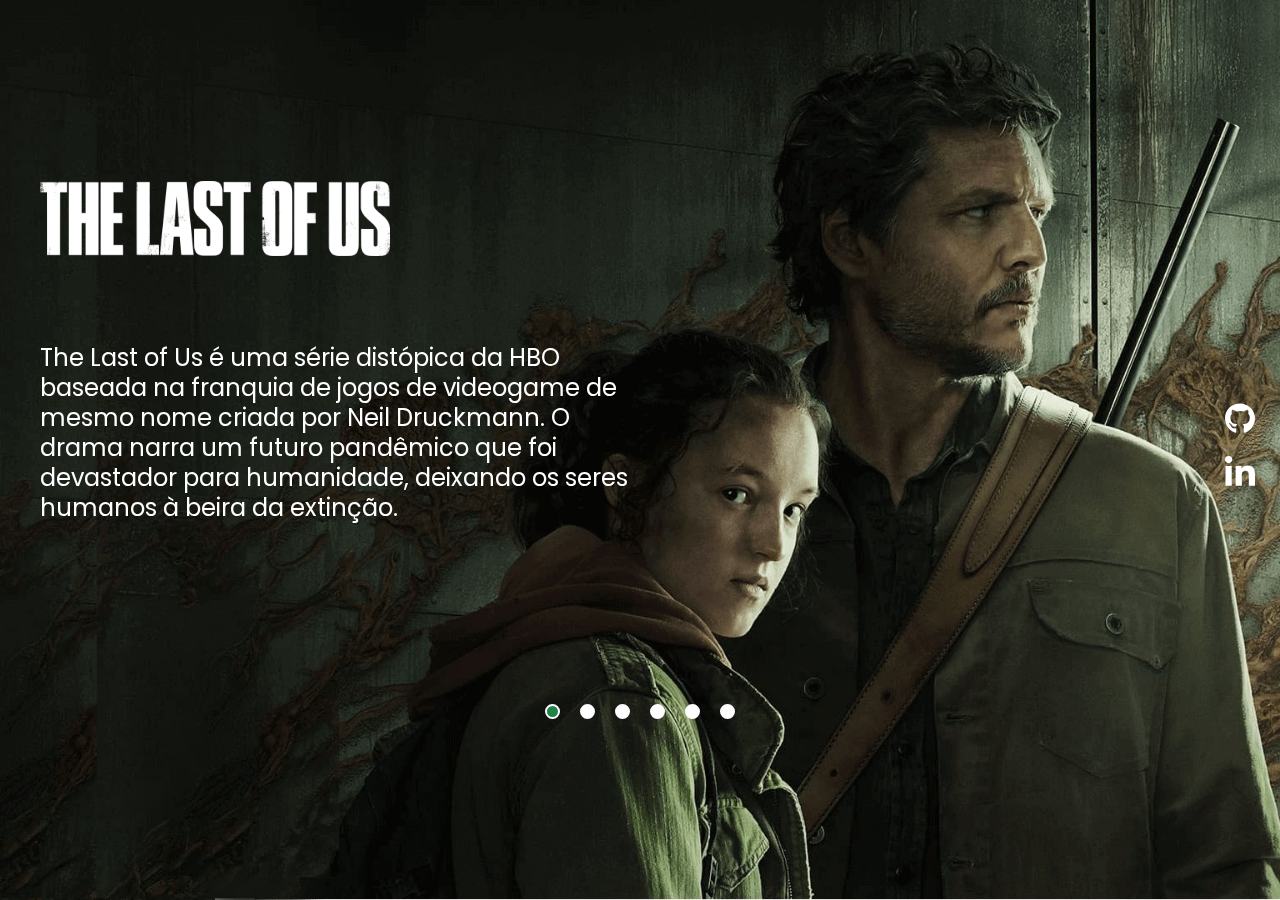
<file: Projeto - The Last Of Us/index.html>
<!DOCTYPE html>
<html lang="pt-BR">

<head>
    <meta charset="UTF-8">
    <meta http-equiv="X-UA-Compatible" content="IE=edge">
    <meta name="viewport" content="width=device-width, initial-scale=1.0">
    <title>The Last of Us - Série</title>

    <link rel="preconnect" href="https://fonts.googleapis.com">
    <link rel="preconnect" href="https://fonts.gstatic.com" crossorigin>
    <link href="https://fonts.googleapis.com/css2?family=Poppins:wght@300;400;500&display=swap" rel="stylesheet">

    <link rel="stylesheet" href="./src/css/reset.css">
    <link rel="stylesheet" href="./src/css/styles.css">
    <link rel="stylesheet" href="./src/css/responsivo.css">
</head>

<body>
    <main>
        <div class="carrossel">
            <img class="imagem ativa" src="./src/imgens/tlou-1.jpg" alt="Ellie e Joel abraçados">
            <img class="imagem" src="./src/imgens/tlou-2.jpg" alt="Personagens The Last of Us">
            <img class="imagem" src="./src/imgens/tlou-3.jpg" alt="Joel olhando pela janela">
            <img class="imagem" src="./src/imgens/tlou-4.jpg" alt="Ellie e Tess se olhando">
            <img class="imagem" src="./src/imgens/tlou-5.jpg" alt="Ellie e Joel caminhando por uma cidade destruída">
            <img class="imagem" src="./src/imgens/tlou-6.jpg" alt="Joel segurando uma lanterna ligada na mão direita">
        </div>

        <div class="conteudo">
            <div class="informacoes">
                <img class="logo" src="./src/imgens/logo.png" alt="logo The Last of Us">

                <p class="descricao"> The Last of Us é uma série distópica da HBO baseada na franquia de jogos de
                    videogame de mesmo nome criada por Neil Druckmann. O drama narra um futuro pandêmico que foi
                    devastador para humanidade, deixando os seres humanos à beira da extinção.
                </p>
            </div>

            <div class="botoes-carrossel">
                <button class="botao selecionado"></button>
                <button class="botao"></button>
                <button class="botao"></button>
                <button class="botao"></button>
                <button class="botao"></button>
                <button class="botao"></button>
            </div>
        </div>

        <aside class="menu-lateral">
            <ul>
                <li>
                    <a href="#" target="_blank"></a>
                    <img src="./src/imgens/github.svg" alt="icone GitHub" class="icone">
                </li>
                <li>
                    <a href="#" target="_blank"></a>
                    <img src="./src/imgens/linkedin-in.svg" alt="icone LinkedIn" class="icone">
                </li>
            </ul>
        </aside>
    </main>
    <script src="./src/js/index.js"></script>
</body>

</html>
</file>
<file: Projeto - The Last Of Us/src/css/styles.css>
body {
    font-family: 'Poppins', sans-serif;
    max-width: 1280px;
    margin: 0 auto;
}

main:after {
    content: ''; 
    min-width: 100vh;
    width: 100vw;
    position: fixed;
    top: 0;
    left: 0;
    background-color: linear-gradient(90deg, rgba(0,0,0,1) 10%, rgba(0,0,0,0.05926120448179273) 50%, rgba(0,0,0,1) 90%);;
    z-index: -1;
}

.conteudo {
    display: flex;
    flex-direction: column;
    min-height: 100vh;
    justify-content: space-evenly;
}


.informacoes .logo {
    max-width: 350px;
    filter: invert(1);
    margin-bottom: 80px;
}

.informacoes .descricao {
    width: 49%;
    font-size: 24px;
    color: #ffffff;
    line-height: 30px;
}

.botoes-carrossel {
    display: flex;
    justify-content: center;
    gap: 20px;
}

.botoes-carrossel .botao {
    background-color: #ffffff;
    width: 15px;
    height: 15px;
    border-radius: 50%;
    border: 2px solid transparent;
    cursor: pointer;
    border-color: #ffffff;
}

.botoes-carrossel .botao.selecionado {
    background-color: #1d8346;
}

.menu-lateral {
    position: fixed;
    top: 0;
    right: 0;
    width: 80px;
    display: flex;
    justify-content: center;
    align-items: center;
    min-height: 100vh;
}

.menu-lateral ul {
    display: flex;
    flex-direction: column;
    gap: 15px;
}

.menu-lateral .icone {
    width: 30px;
    filter: invert(1);
    transition: 0.3s ease-in-out;
}

.menu-lateral .icone:hover {
    transform: scale(1.2);
}

.carrossel {
    position: fixed;
    top: 0;
    left: 0;
    width: 100%;
    z-index: -1;
}

.carrossel .imagem {
    width: 100%;
    height: 100vh;
    object-fit: cover;
    display: none;
    animation: mudarImagem 0.7s;
}

.carrossel .imagem.ativa {
    display: block;

}

@keyframes mudarImagem {
    from {
        opacity: 0.85;
    }

    to {
        opacity: 1;
    }
}
</file>
<file: Projeto - The Last Of Us/src/css/responsivo.css>
@media (max-width: 1280px) {
    body{
        padding: 0 40px;
    }
}

@media (max-width: 768px) {
    .informacoes {
        display: flex;
        flex-direction: column;
        align-items: center;
    }

    .informacoes .descricao {
        width: 60%;
        text-align: center;
    }
}

@media (max-width: 425px) {
    .informacoes .logo {
        max-width: 300px;
    }
    
    .informacoes .descricao {
        width: 10%;
    }

    .menu-lateral {
        position: static;
        min-height: auto;
        width: 100%;
        margin-top: 50%;
    }

    .menu-lateral ul {
        flex-direction: row;
    }

    .conteudo {
        min-height: 70vh;
        gap: 50px
    }

    body {
        padding: 40px;
    }
}
</file>
